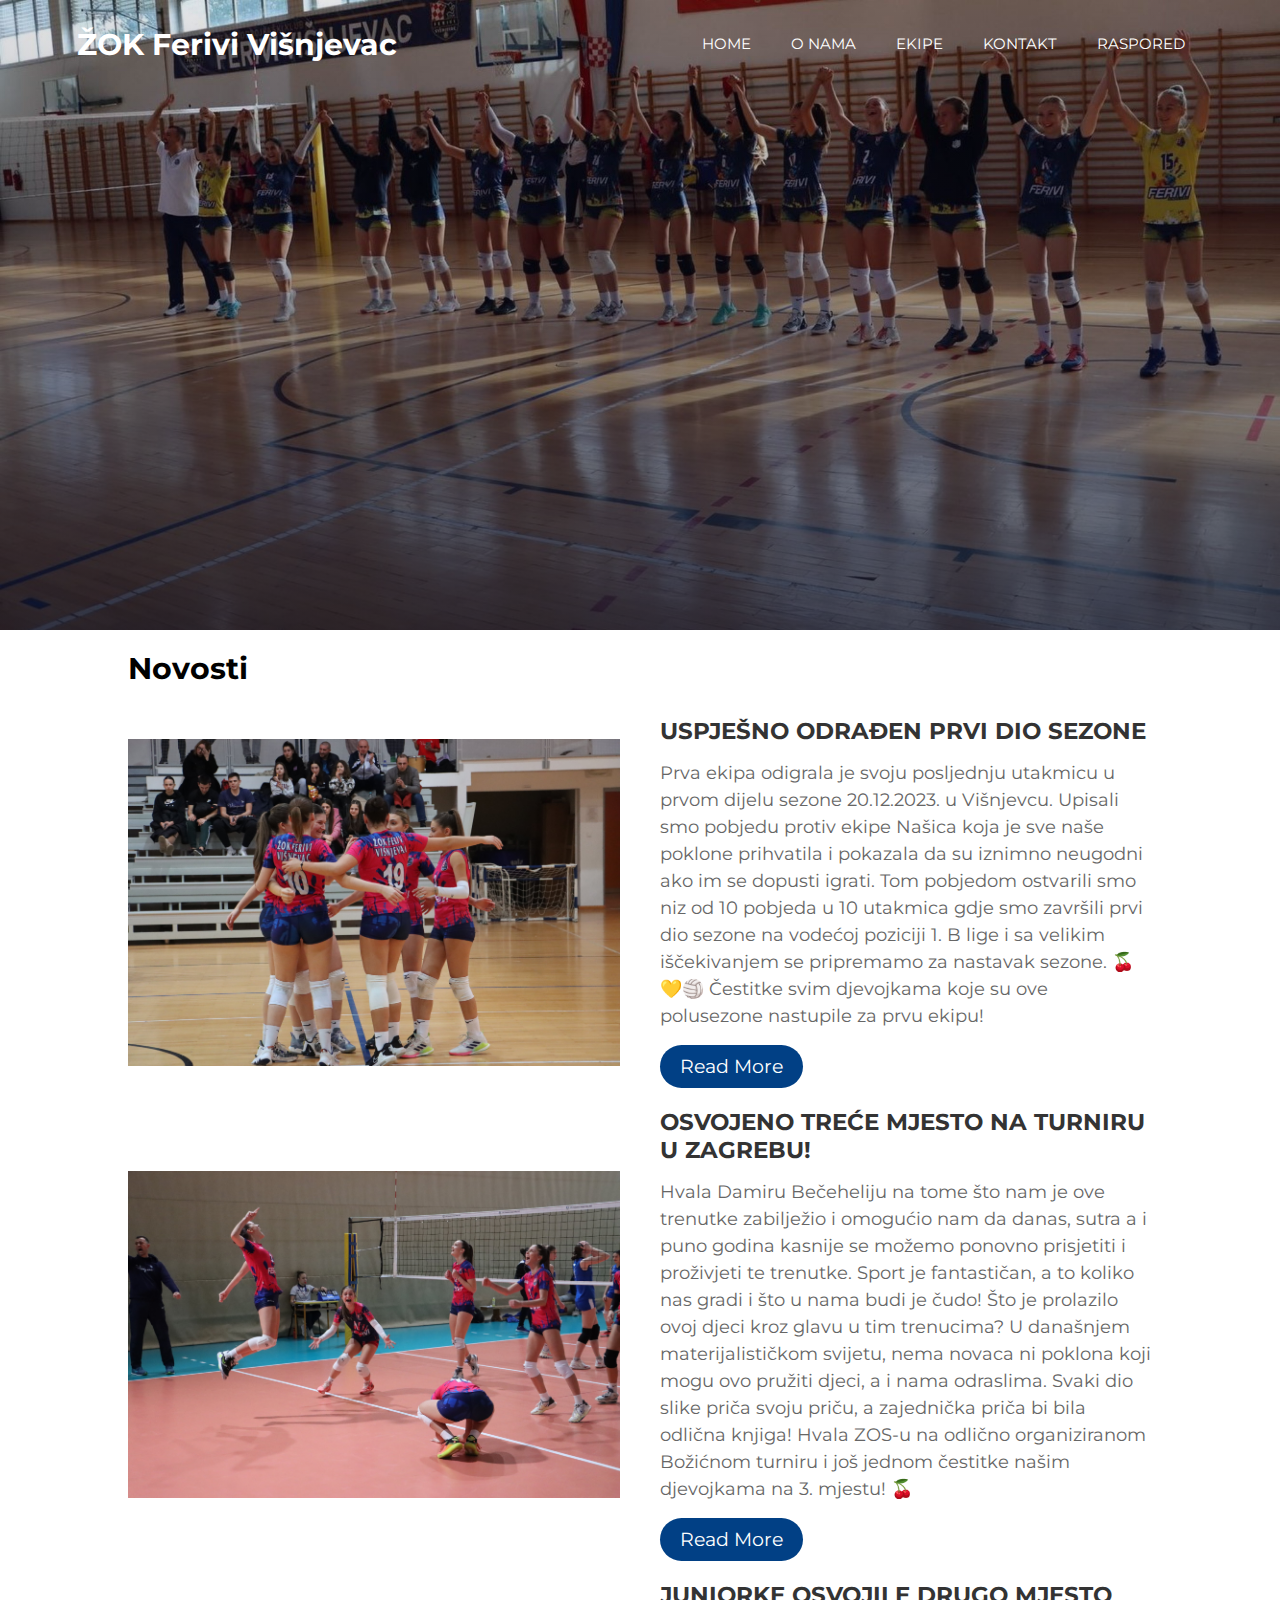
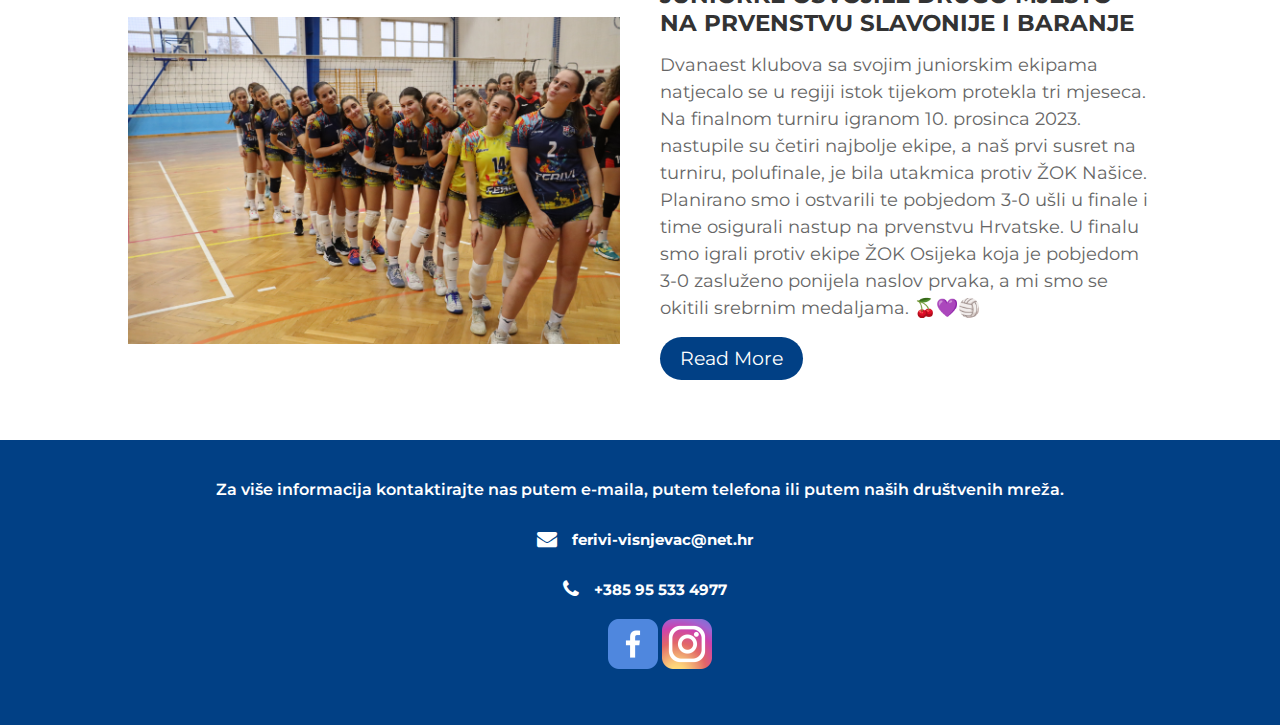
<file: index.html>
<!DOCTYPE html>
<html lang="en">
<head>
    <meta charset="UTF-8">
    <meta name="viewport" content="width=device-width, initial-scale=1.0">
    <link rel="stylesheet" href="styles/style.css">
    <link rel="stylesheet" href="https://cdnjs.cloudflare.com/ajax/libs/font-awesome/4.7.0/css/font-awesome.min.css">
    <link href="https://fonts.googleapis.com/css2?family=Montserrat&family=Ubuntu&display=swap" rel="stylesheet">
    <link rel="icon" type="image/png" href="images/fav_ico.png">
    <title>ŽOK FERIVI VIŠNJEVAC</title>
    
</head>
<body>
    <section class="header">
        <nav>
            
            <h1>ŽOK Ferivi Višnjevac</h1>
            <div class="nav_links">
                <ul>
                    <li><a href="">HOME</a></li>
                    <li><a href="onama.html">O NAMA</a></li>
                    <li><a href="">EKIPE</a>
                        <div class="sub_menu_1">
                            <ul>
                                <li><a href="seniorke.html">SENIORKE</a></li>
                                <li><a href="juniorke.html">JUNIORKE</a></li>
                                <li><a href="kadetkinje.html">KADETKINJE</a></li>
                                <li><a href="mladjeKadetkinje.html">MLAĐE KADETKINJE</a></li>
                            </ul>
                        </div>
                    </li>
                    <li><a href="kontakt.html">KONTAKT</a></li>
                    <li><a href="raspored.html">RASPORED</a></li>
                </ul>
            </div>
        </nav>
    </section>
    <!-- <img src="images/grb.png" alt=""> -->
    <div class="heading">
        <h1>Novosti</h1>
    </div>
    <section class="container">
        <div class="about">
            <div class="about-image"><img src="images/novost1.jpg"></div>
            <div class="about-content">
                <h3>USPJEŠNO ODRAĐEN PRVI DIO SEZONE</h3>
                <p>Prva ekipa odigrala je svoju posljednju utakmicu u prvom dijelu sezone 20.12.2023. u Višnjevcu. Upisali smo pobjedu protiv ekipe Našica koja je sve naše poklone prihvatila i pokazala da su iznimno neugodni ako im se dopusti igrati. Tom pobjedom ostvarili smo niz od 10 pobjeda u 10 utakmica gdje smo završili prvi dio sezone na vodećoj poziciji 1. B lige i sa velikim iščekivanjem se pripremamo za nastavak sezone. 🍒💛🏐
                Čestitke svim djevojkama koje su ove polusezone nastupile za prvu ekipu!  
                </p>
                <a href="https://www.facebook.com/story.php?story_fbid=pfbid02tZtp2L9eSg7ftv1z55dp3didnTXjwJThgymuKHrQY69o6W3pwZrXw7d4xMqd4snyl&id=100051041237327&paipv=0&eav=AfaswxcGwOocNWAnRUPjit51htLDoQb2AwRSCy3k5pBly56BRNgJ5NXIrofVvN4UvX0&_rdr" class="read-more">Read More</a>
            </div>
        </div>
    </section>

    <section class="container">
        <div class="about">
            <div class="about-image"><img src="images/novost2.jpg"></div>
            <div class="about-content">
                <h3>OSVOJENO TREĆE MJESTO NA TURNIRU U ZAGREBU!</h3>
                <p>
                    Hvala Damiru Bečeheliju na tome što nam je ove trenutke zabilježio i omogućio nam da danas, sutra a i puno godina kasnije se možemo ponovno prisjetiti i proživjeti te trenutke. Sport je fantastičan, a to koliko nas gradi i što u nama budi je čudo! Što je prolazilo ovoj djeci kroz glavu u tim trenucima? U današnjem materijalističkom svijetu, nema novaca ni poklona koji mogu ovo pružiti djeci, a i nama odraslima.
                    Svaki dio slike priča svoju priču, a zajednička priča bi bila odlična knjiga!
                    Hvala ZOS-u na odlično organiziranom Božićnom turniru i još jednom čestitke našim djevojkama na 3. mjestu! 🍒 
                </p>
                <a href="https://www.facebook.com/story.php?story_fbid=pfbid0aW8gsA836Xbka2RzcZwmMvoqasjSauqSNsg5mGoTAXAZGKyc85KxpsMtx637wQPKl&id=100051041237327&paipv=0&eav=Afb092wpUHmPWYgXxb9-Nl4Cc-L0Cng8ewW5eYwK0EYXQzBuYcvUgKdkhywGOvynoGI&_rdr" class="read-more">Read More</a>
            </div>
        </div>
    </section>

    <section class="container">
        <div class="about">
            <div class="about-image"><img src="images/novost3.jpg"></div>
            <div class="about-content">
                <h3>JUNIORKE OSVOJILE DRUGO MJESTO NA PRVENSTVU SLAVONIJE I BARANJE</h3>
                <p>
                    Dvanaest klubova sa svojim juniorskim ekipama natjecalo se u regiji istok tijekom protekla tri mjeseca. 
                    Na finalnom turniru igranom 10. prosinca 2023. nastupile su četiri najbolje ekipe, 
                    a naš prvi susret na turniru, polufinale, je bila utakmica protiv ŽOK Našice. Planirano smo i ostvarili te pobjedom 3-0 ušli u finale 
                    i time osigurali nastup na prvenstvu Hrvatske. U finalu smo igrali protiv ekipe ŽOK Osijeka koja je pobjedom 3-0 zasluženo ponijela naslov prvaka, 
                    a mi smo se okitili srebrnim medaljama. 
                    🍒💜🏐
                </p>
                <a href="https://www.facebook.com/story.php?story_fbid=pfbid05nu1rsvXKVRSErP3HCCxb6K6Wnm9LMETZx2L5JqK3zLWwrbfKRih7LYGvt4126XLl&id=100051041237327&paipv=0&eav=AfZRkLtMqb240TzXpDHN6QKSR-my9bmNhcpTDRQzaIz-cFo_-z7-IGfrflAezy0VwAk&_rdr" class="read-more">Read More</a>
            </div>
        </div>
    </section>



    <footer class="footer">
        <div class="contact-row">
            <h4>Za više informacija kontaktirajte nas putem e-maila, putem telefona ili putem naših društvenih mreža.</h4>
            <div>
                <i class="fa fa-envelope"></i>
                <h5>ferivi-visnjevac@net.hr</h5>
            </div>
            <div>
                <i class="fa fa-phone"></i>
                <h5>+385 95 533 4977</h5> 
            </div>
            <div>
                <ul>
                    <li><a href="#"><img src="images/face_ico.png" alt="Facebook"></a></li>
                    <li><a href="#"><img src="images/insta_ico.png" alt="Instagram"></a></li>
                </ul>
            </div>
        </div>
    </footer>
</body>
</html>
</file>
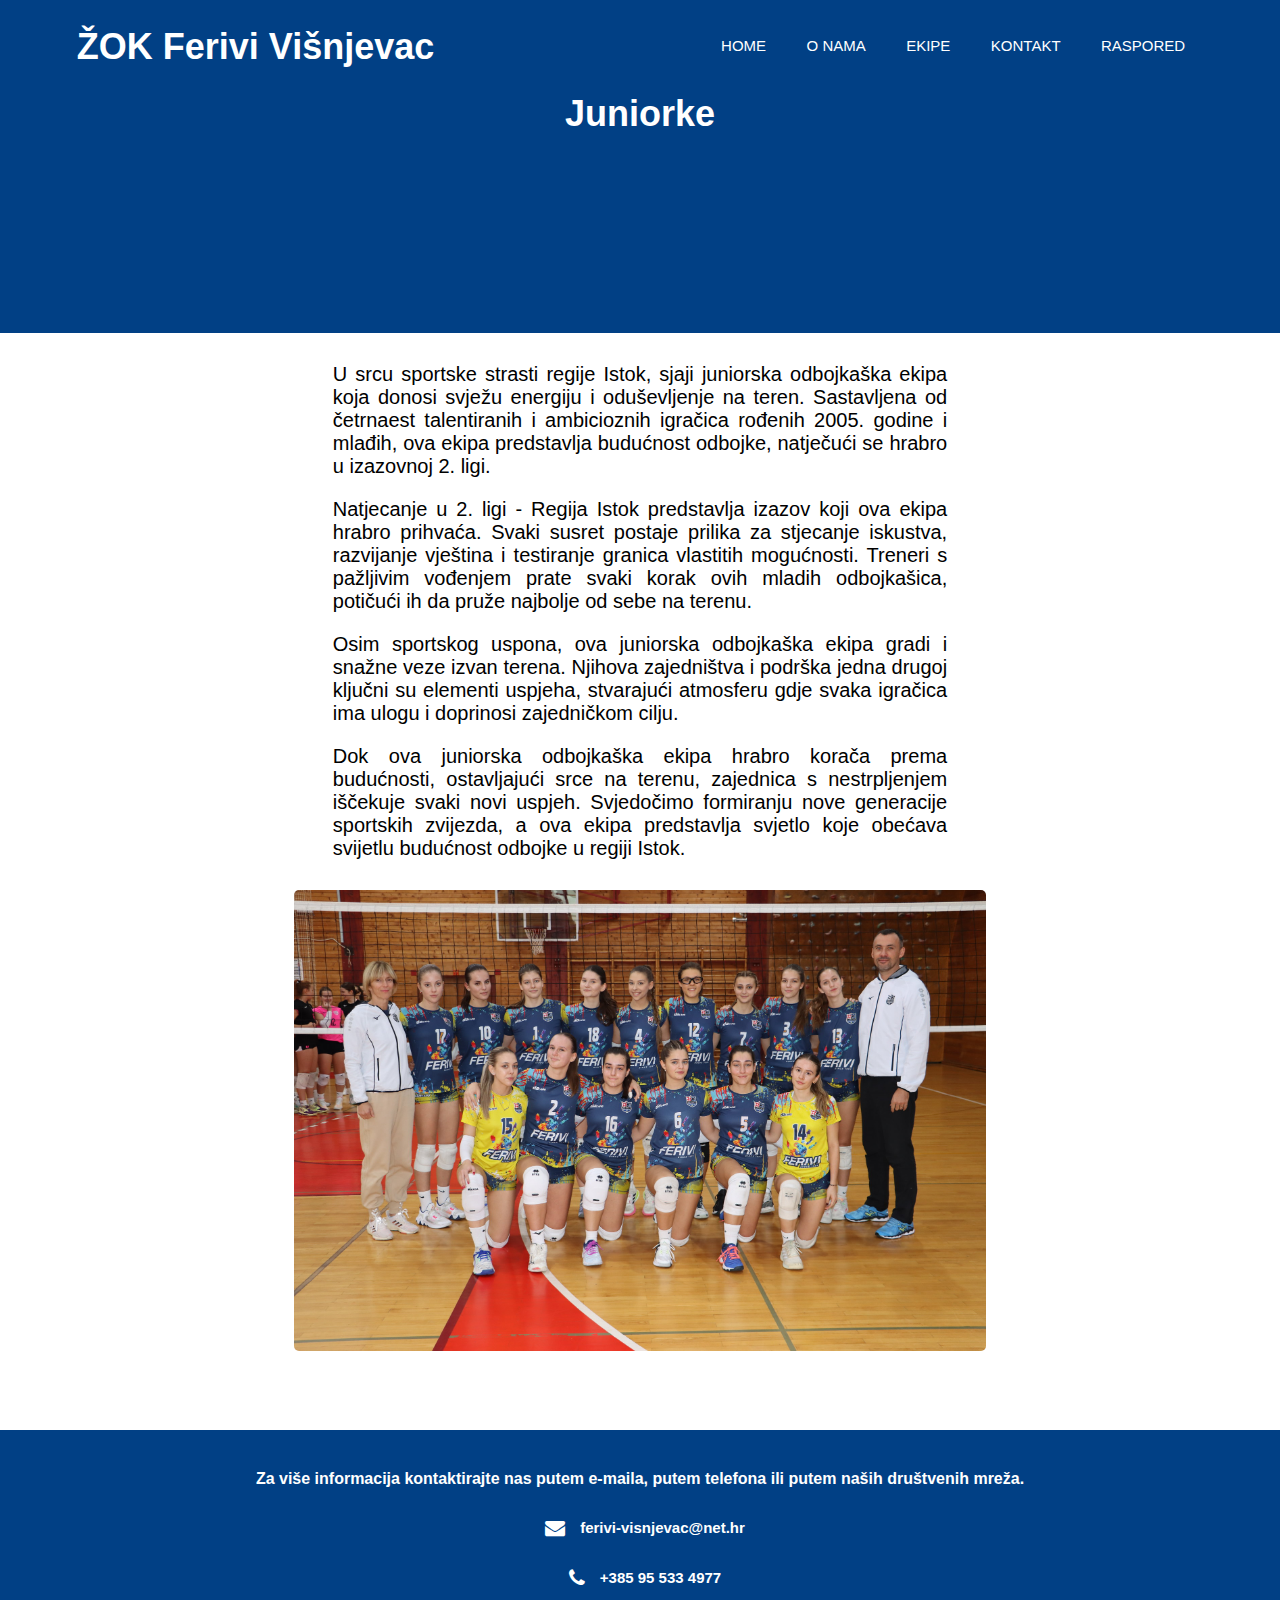
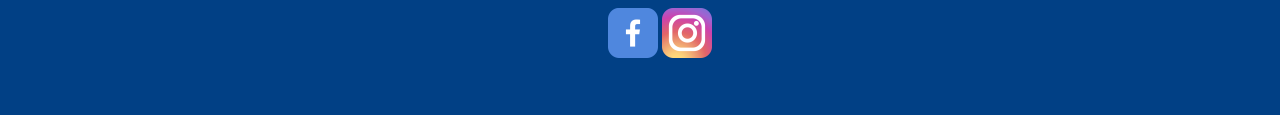
<file: juniorke.html>
<!DOCTYPE html>
<html lang="en">
<head>
    <meta charset="UTF-8">
    <meta name="viewport" content="width=device-width, initial-scale=1.0">
    <link rel="stylesheet" href="styles/style.css">
    <link rel="stylesheet" href="https://cdnjs.cloudflare.com/ajax/libs/font-awesome/4.7.0/css/font-awesome.min.css">
    <link rel="icon" type="image/png" href="images/fav_ico.png">
    <title>ŽOK FERIVI VIŠNJEVAC</title>
</head>
<body>
    <section class="sub-header">
        <nav>
            <h1>ŽOK Ferivi Višnjevac</h1>
            <div class="nav_links">
                <ul>
                    <li><a href="index.html">HOME</a></li>
                    <li><a href="onama.html">O NAMA</a></li>
                    <li><a href="">EKIPE</a>
                        <div class="sub_menu_1">
                            <ul>
                                <li><a href="raspored.html">SENIORKE</a></li>
                                <li><a href="juniorke.html">JUNIORKE</a></li>
                                <li><a href="kadetkinje.html">KADETKINJE</a></li>
                                <li><a href="mladjeKadetkinje.html">MLAĐE KADETKINJE</a></li>
                            </ul>
                        </div>
                    </li>
                    <li><a href="kontakt.html">KONTAKT</a></li>
                    <li><a href="raspored.html">RASPORED</a></li>
                </ul>
            </div>
        </nav>
        <h1>Juniorke</h1>

    </section>

    <section class="ekipe">
        <div class="ekipa">
            <p>U srcu sportske strasti regije Istok, sjaji juniorska odbojkaška ekipa koja donosi svježu energiju i oduševljenje na teren. 
                Sastavljena od četrnaest talentiranih i ambicioznih igračica rođenih 2005. godine i mlađih, 
                ova ekipa predstavlja budućnost odbojke, natječući se hrabro u izazovnoj 2. ligi.</p>
            <p>Natjecanje u 2. ligi - Regija Istok predstavlja izazov koji ova ekipa hrabro prihvaća. Svaki susret postaje prilika za stjecanje iskustva, 
                razvijanje vještina i testiranje granica vlastitih mogućnosti. 
            Treneri s pažljivim vođenjem prate svaki korak ovih mladih odbojkašica, potičući ih da pruže najbolje od sebe na terenu.
            </p>
            <p>Osim sportskog uspona, ova juniorska odbojkaška ekipa gradi i snažne veze izvan terena. Njihova zajedništva i podrška jedna drugoj ključni su elementi uspjeha, 
                stvarajući atmosferu gdje svaka igračica ima ulogu i doprinosi zajedničkom cilju.</p>
                <p>Dok ova juniorska odbojkaška ekipa hrabro korača prema budućnosti, ostavljajući srce na terenu, 
                    zajednica s nestrpljenjem iščekuje svaki novi uspjeh. Svjedočimo formiranju nove generacije sportskih zvijezda, 
                    a ova ekipa predstavlja svjetlo koje obećava svijetlu budućnost odbojke u regiji Istok.</p>
            <img src="images/juniorke.jpg" alt="juniorska ekipa">
        </div>
    </section>

    <footer class="footer">
        <div class="contact-row">
            <h4>Za više informacija kontaktirajte nas putem e-maila, putem telefona ili putem naših društvenih mreža.</h4>
            <div>
                <i class="fa fa-envelope"></i>
                <h5>ferivi-visnjevac@net.hr</h5>
            </div>
            <div>
                <i class="fa fa-phone"></i>
                <h5>+385 95 533 4977</h5> 
            </div>
            <div>
                <ul>
                    <li><a href="https://www.facebook.com/zokferivivisnjevac/?locale=hr_HR"><img src="images/face_ico.png" alt="Facebook"></a></li>
                    <li><a href="https://www.instagram.com/zokferivivisnjevac/"><img src="images/insta_ico.png" alt="Instagram"></a></li>
                </ul>
            </div>
        </div>
    </footer>
    
</body>
</html>
</file>
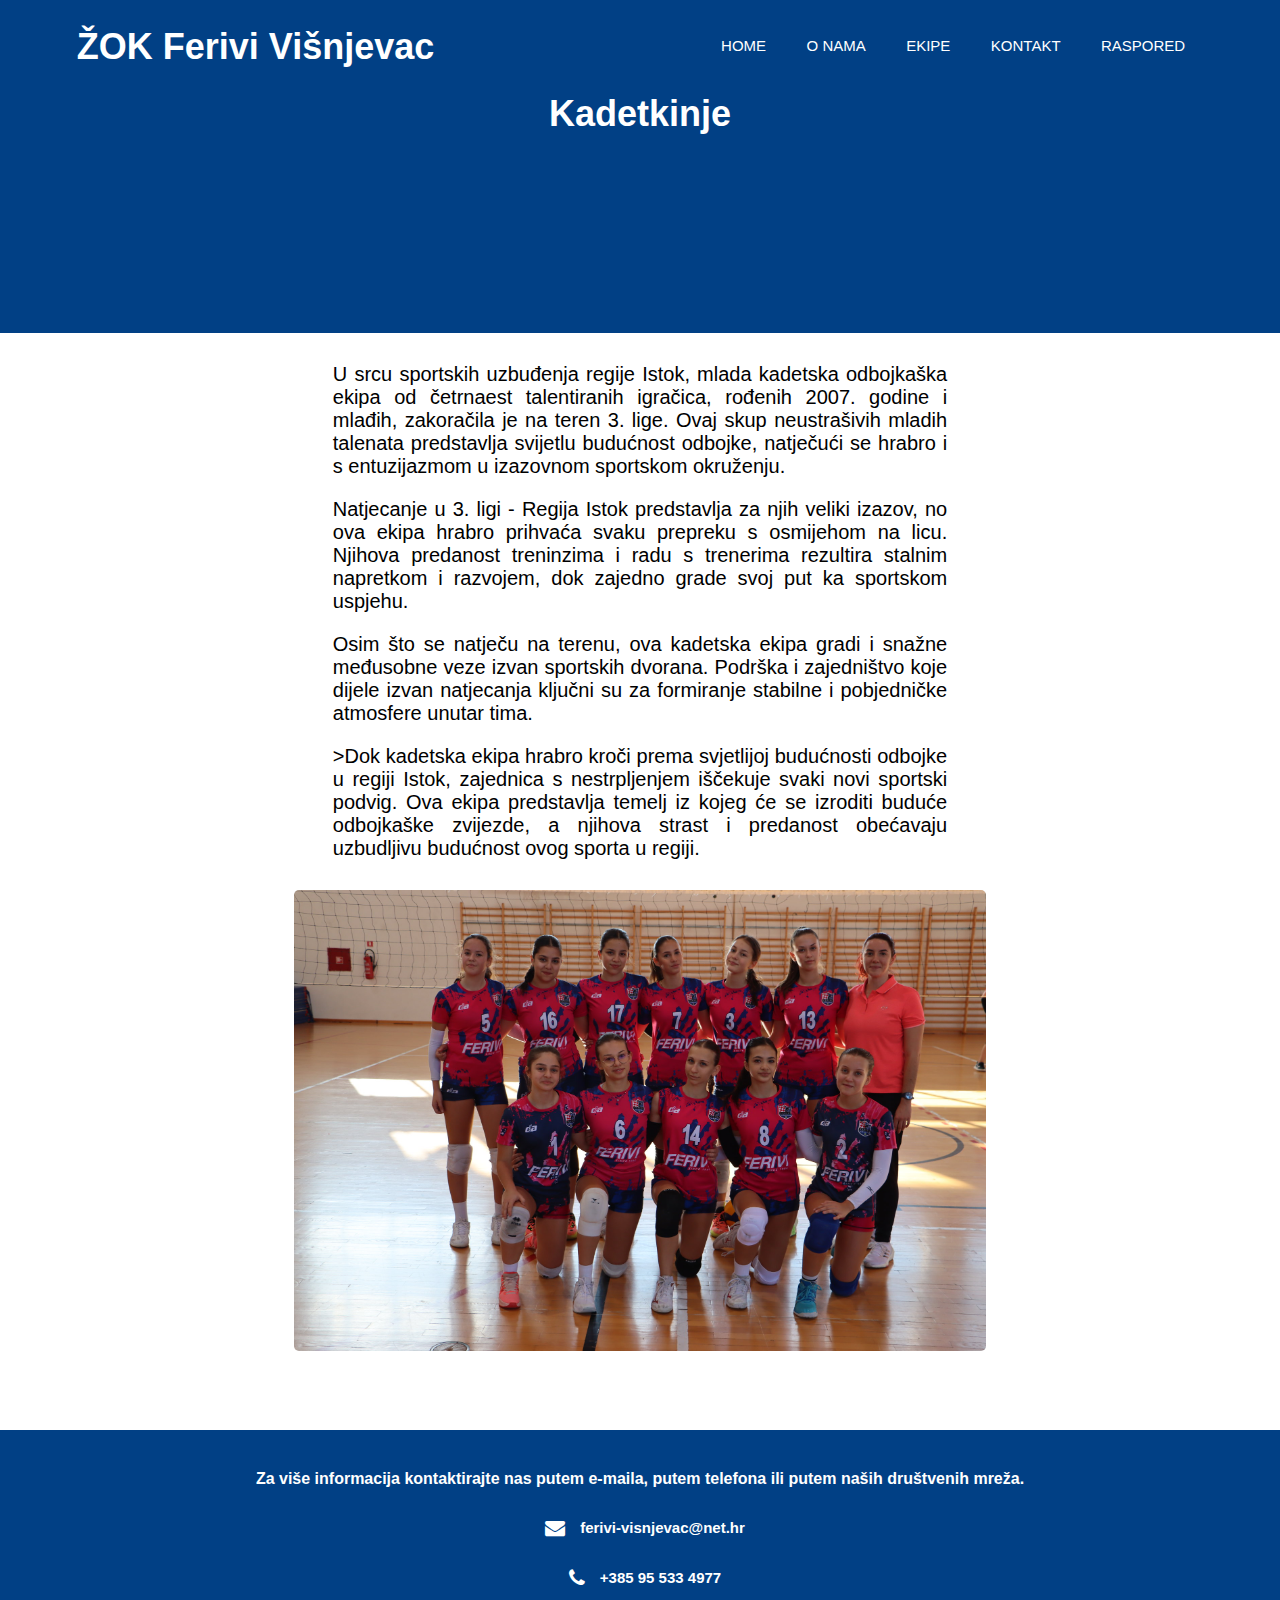
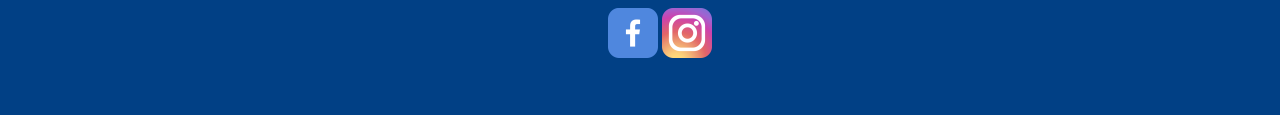
<file: kadetkinje.html>
<!DOCTYPE html>
<html lang="en">
<head>
    <meta charset="UTF-8">
    <meta name="viewport" content="width=device-width, initial-scale=1.0">
    <link rel="stylesheet" href="styles/style.css">
    <link rel="stylesheet" href="https://cdnjs.cloudflare.com/ajax/libs/font-awesome/4.7.0/css/font-awesome.min.css">
    
    <title>ŽOK FERIVI VIŠNJEVAC</title>
</head>
<body>
    <section class="sub-header">
        <nav>
            <h1>ŽOK Ferivi Višnjevac</h1>
            <div class="nav_links">
                <ul>
                    <li><a href="index.html">HOME</a></li>
                    <li><a href="onama.html">O NAMA</a></li>
                    <li><a href="">EKIPE</a>
                        <div class="sub_menu_1">
                            <ul>
                                <li><a href="raspored.html">SENIORKE</a></li>
                                <li><a href="juniorke.html">JUNIORKE</a></li>
                                <li><a href="kadetkinje.html">KADETKINJE</a></li>
                                <li><a href="mladjeKadetkinje.html">MLAĐE KADETKINJE</a></li>
                            </ul>
                        </div>
                    </li>
                    <li><a href="kontakt.html">KONTAKT</a></li>
                    <li><a href="raspored.html">RASPORED</a></li>
                </ul>
            </div>
        </nav>
        <h1>Kadetkinje</h1>

    </section>

    <section class="ekipe">
        <div class="ekipa">
            <p>U srcu sportskih uzbuđenja regije Istok, mlada kadetska odbojkaška ekipa od četrnaest talentiranih igračica, 
                rođenih 2007. godine i mlađih, zakoračila je na teren 3. lige. Ovaj skup neustrašivih mladih talenata predstavlja svijetlu budućnost odbojke, 
                natječući se hrabro i s entuzijazmom u izazovnom sportskom okruženju.</p>
            <p>Natjecanje u 3. ligi - Regija Istok predstavlja za njih veliki izazov, no ova ekipa hrabro prihvaća svaku prepreku s osmijehom na licu. 
                Njihova predanost treninzima i radu s trenerima rezultira stalnim napretkom i razvojem, dok zajedno grade svoj put ka sportskom uspjehu.
            </p>
            <p>Osim što se natječu na terenu, ova kadetska ekipa gradi i snažne međusobne veze izvan sportskih dvorana. 
                Podrška i zajedništvo koje dijele izvan natjecanja ključni su za formiranje stabilne i pobjedničke atmosfere unutar tima.

            </p>
                <p>>Dok kadetska ekipa hrabro kroči prema svjetlijoj budućnosti odbojke u regiji Istok, 
                zajednica s nestrpljenjem iščekuje svaki novi sportski podvig. Ova ekipa predstavlja temelj iz kojeg će se izroditi buduće odbojkaške zvijezde, 
                a njihova strast i predanost obećavaju uzbudljivu budućnost ovog sporta u regiji.</p>
            <img src="images/kadetkinje.jpg" alt="kadetska ekipa">
        </div>
    </section>

    <footer class="footer">
        <div class="contact-row">
            <h4>Za više informacija kontaktirajte nas putem e-maila, putem telefona ili putem naših društvenih mreža.</h4>
            <div>
                <i class="fa fa-envelope"></i>
                <h5>ferivi-visnjevac@net.hr</h5>
            </div>
            <div>
                <i class="fa fa-phone"></i>
                <h5>+385 95 533 4977</h5> 
            </div>
            <div>
                <ul>
                    <li><a href="https://www.facebook.com/zokferivivisnjevac/?locale=hr_HR"><img src="images/face_ico.png" alt="Facebook"></a></li>
                    <li><a href="https://www.instagram.com/zokferivivisnjevac/"><img src="images/insta_ico.png" alt="Instagram"></a></li>
                </ul>
            </div>
        </div>
    </footer>
    
</body>
</html>
</file>
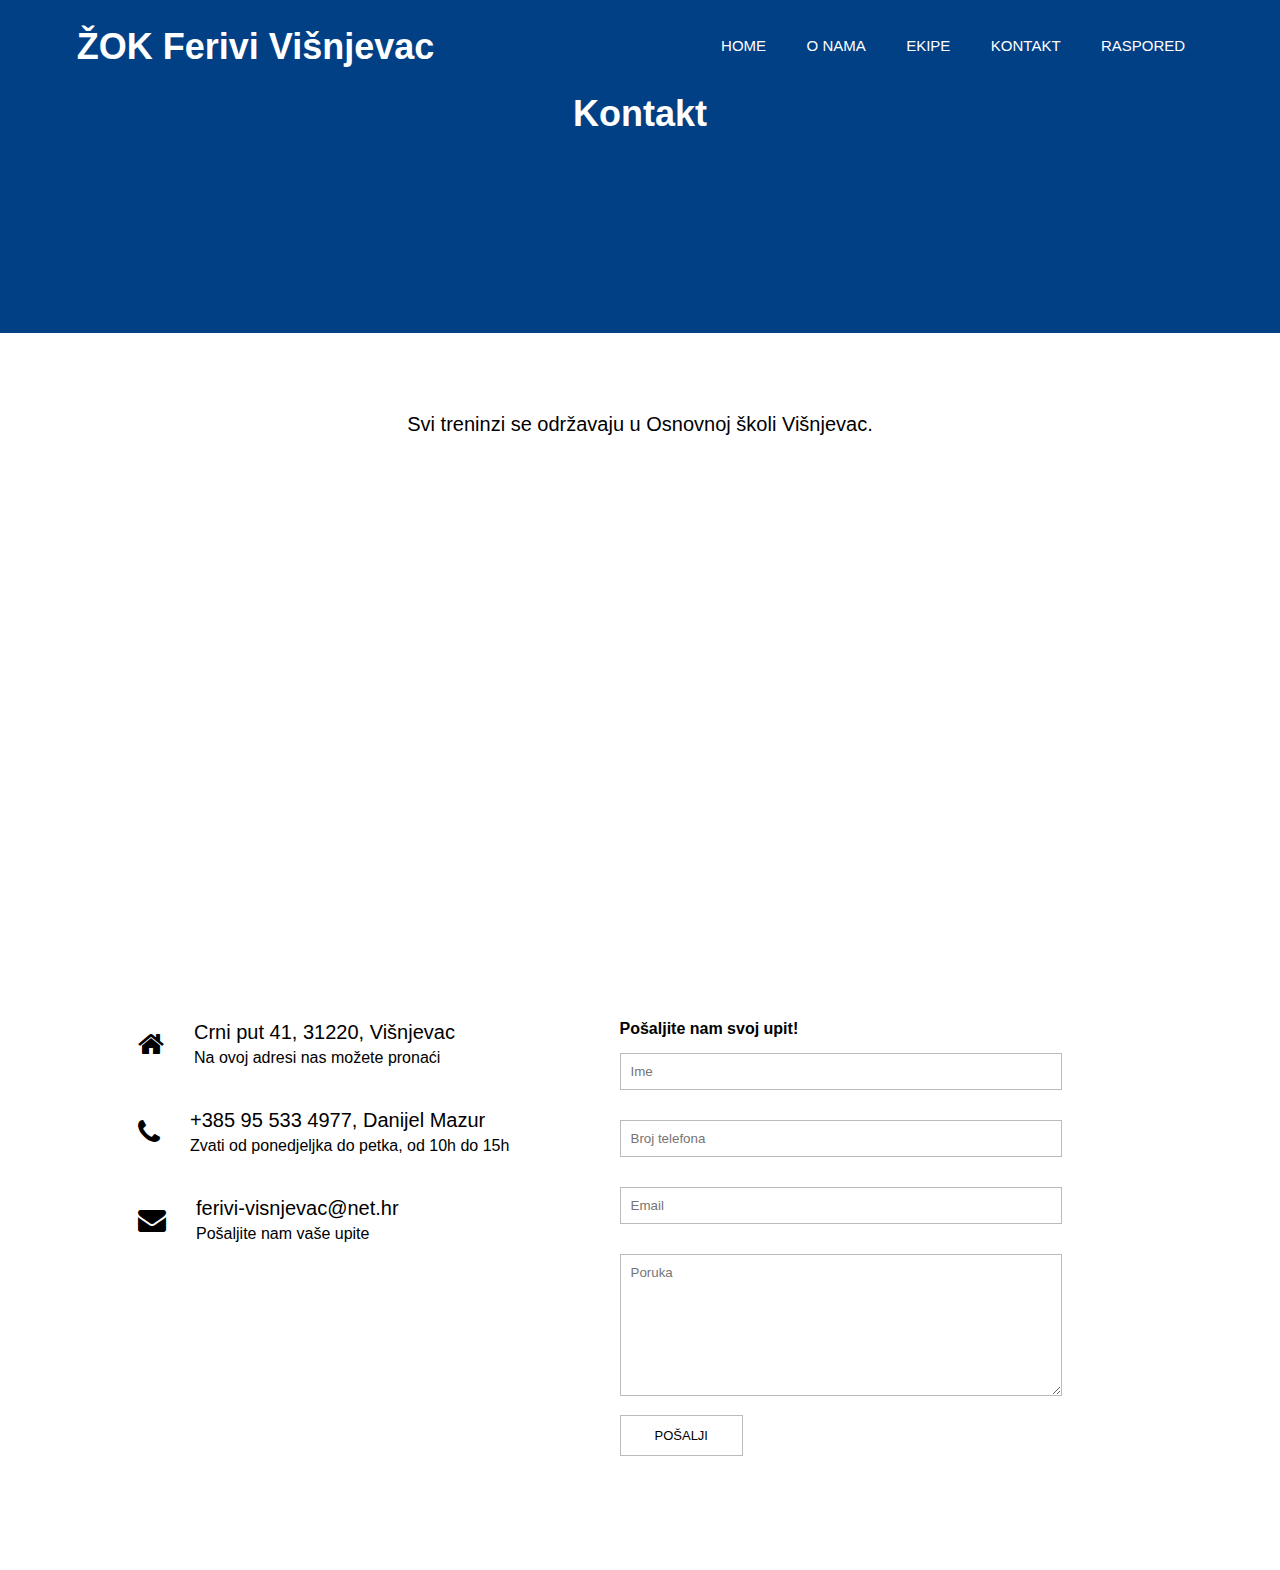
<file: kontakt.html>
<!DOCTYPE html>
<html lang="en">
<head>
    <meta charset="UTF-8">
    <meta name="viewport" content="width=device-width, initial-scale=1.0">
    <link rel="stylesheet" href="styles/style.css">
    <link rel="stylesheet" href="https://cdnjs.cloudflare.com/ajax/libs/font-awesome/4.7.0/css/font-awesome.min.css">
    <link rel="icon" type="image/png" href="images/fav_ico.png">
    <title>ŽOK FERIVI VIŠNJEVAC</title>
</head>
<body>
    <section class="sub-header">
        <nav>
        
            <h1>ŽOK Ferivi Višnjevac</h1>
            <div class="nav_links">
                <ul>
                    <li><a href="index.html">HOME</a></li>
                    <li><a href="onama.html">O NAMA</a></li>
                    <li><a href="">EKIPE</a>
                        <div class="sub_menu_1">
                            <ul>
                                <li><a href="seniorke.html">SENIORKE</a></li>
                                <li><a href="juniorke.html">JUNIORKE</a></li>
                                <li><a href="kadetkinje.html">KADETKINJE</a></li>
                                <li><a href="mladjeKadetkinje.html">MLAĐE KADETKINJE</a></li>
                            </ul>
                        </div>
                    </li>
                    <li><a href="kontakt.html">KONTAKT</a></li>
                    <li><a href="raspored.html">RASPORED</a></li>
                </ul>
            </div>
        </nav>
        <h1>Kontakt</h1>

    </section>
    
    <section class="location">
        <p>Svi treninzi se održavaju u Osnovnoj školi Višnjevac.</p>
        <iframe src="https://www.google.com/maps/embed?pb=!1m18!1m12!1m3!1d2793.254119996493!2d18.60953817580672!3d45.56532812668619!2m3!1f0!2f0!3f0!3m2!1i1024!2i768!4f13.1!3m3!1m2!1s0x475ce0d153642a03%3A0xa3f546cf78d945cc!2sElementary%20school%20Visnjevac!5e0!3m2!1sen!2shr!4v1704313970903!5m2!1sen!2shr" 
        width="600" height="450" style="border:0;" allowfullscreen="" loading="lazy" referrerpolicy="no-referrer-when-downgrade"></iframe>
    </section>

    <section class="contact-us">
        <div class="row">
            <div class="contact-col">
                <div>
                    <i class="fa fa-home"></i>
                    <span>
                        <h5>Crni put 41, 31220, Višnjevac</h5>
                        <p>Na ovoj adresi nas možete pronaći</p>
                    </span>
                </div>

                <div>
                    <i class="fa fa-phone"></i>
                    <span>
                        <h5>+385 95 533 4977, Danijel Mazur</h5>
                        <p>Zvati od ponedjeljka do petka, od 10h do 15h</p>
                    </span>
                </div>

                <div>
                    <i class="fa fa-envelope"></i>
                    <span>
                        <h5>ferivi-visnjevac@net.hr</h5>
                        <p>Pošaljite nam vaše upite</p>
                    </span>
                </div>
            </div>
            <div class="contact-col">
            <h4>Pošaljite nam svoj upit!</h4>
            <form class="send-form" action="" method="POST">
                <input type="text" name="name" placeholder="Ime" required>
                <input type="tel" name="phone" placeholder="Broj telefona" required>
                <input type="email" name="email" placeholder="Email" required>
                <textarea rows="8" name="poruka" placeholder="Poruka" required></textarea>
                <button type="submit" class="send-btn">POŠALJI</button>
            </form>
        </div>
        </div>
    </section>
    
</body>
</html>
</file>
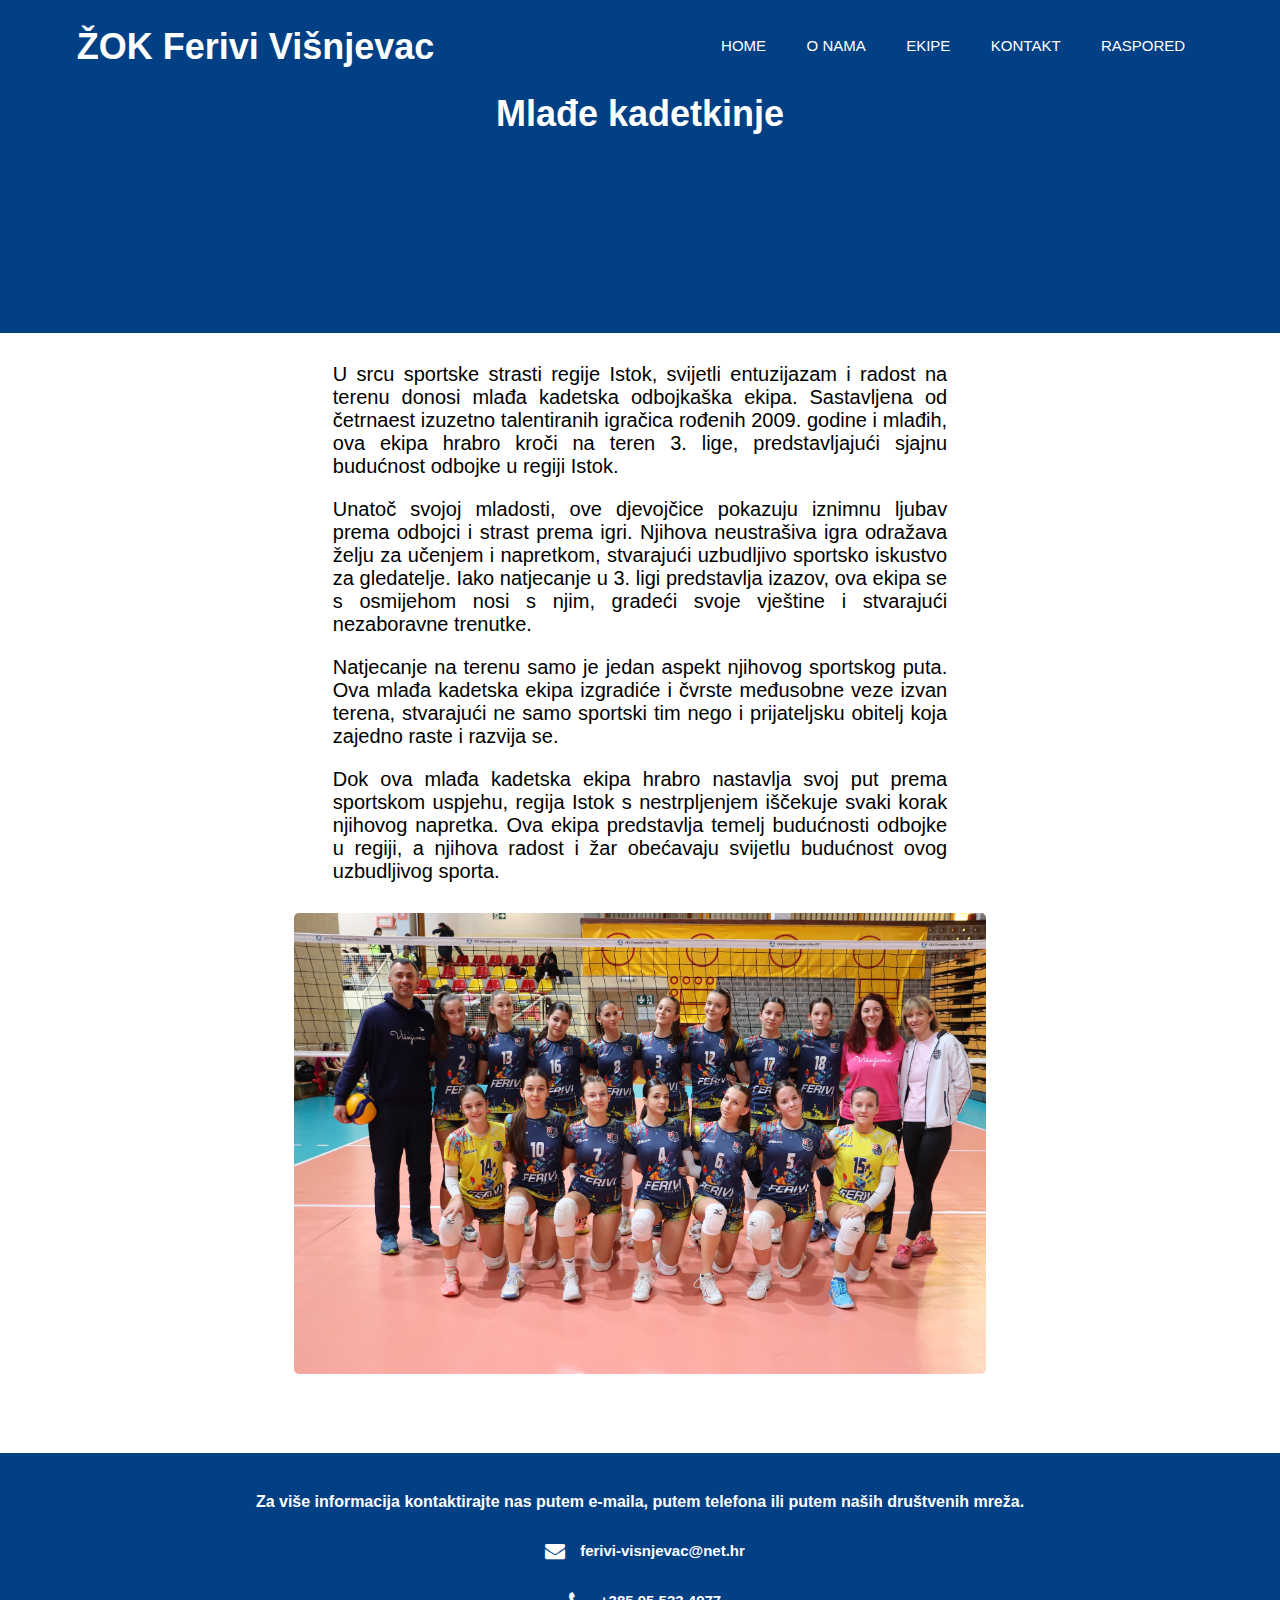
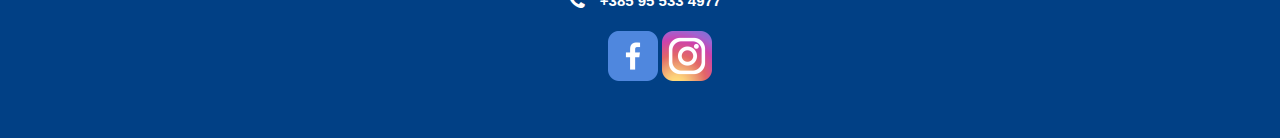
<file: mladjeKadetkinje.html>
<!DOCTYPE html>
<html lang="en">
<head>
    <meta charset="UTF-8">
    <meta name="viewport" content="width=device-width, initial-scale=1.0">
    <link rel="stylesheet" href="styles/style.css">
    <link rel="stylesheet" href="https://cdnjs.cloudflare.com/ajax/libs/font-awesome/4.7.0/css/font-awesome.min.css">
    <link rel="icon" type="image/png" href="images/fav_ico.png">
    <title>ŽOK FERIVI VIŠNJEVAC</title>
</head>
<body>
    <section class="sub-header">
        <nav>
            <h1>ŽOK Ferivi Višnjevac</h1>
            <div class="nav_links">
                <ul>
                    <li><a href="index.html">HOME</a></li>
                    <li><a href="onama.html">O NAMA</a></li>
                    <li><a href="">EKIPE</a>
                        <div class="sub_menu_1">
                            <ul>
                                <li><a href="raspored.html">SENIORKE</a></li>
                                <li><a href="juniorke.html">JUNIORKE</a></li>
                                <li><a href="kadetkinje.html">KADETKINJE</a></li>
                                <li><a href="mladjeKadetkinje.html">MLAĐE KADETKINJE</a></li>
                            </ul>
                        </div>
                    </li>
                    <li><a href="kontakt.html">KONTAKT</a></li>
                    <li><a href="raspored.html">RASPORED</a></li>
                </ul>
            </div>
        </nav>
        <h1>Mlađe kadetkinje</h1>

    </section>

    <section class="ekipe">
        <div class="ekipa">
            <p>U srcu sportske strasti regije Istok, svijetli entuzijazam i radost na terenu donosi mlađa kadetska odbojkaška ekipa. 
                Sastavljena od četrnaest izuzetno talentiranih igračica rođenih 2009. godine i mlađih, 
                ova ekipa hrabro kroči na teren 3. lige, predstavljajući sjajnu budućnost odbojke u regiji Istok.</p>
            <p>Unatoč svojoj mladosti, ove djevojčice pokazuju iznimnu ljubav prema odbojci i strast prema igri. 
                Njihova neustrašiva igra odražava želju za učenjem i napretkom, stvarajući uzbudljivo sportsko iskustvo za gledatelje. Iako natjecanje u 3. ligi predstavlja izazov, 
                ova ekipa se s osmijehom nosi s njim, gradeći svoje vještine i stvarajući nezaboravne trenutke.
            </p>
            <p>Natjecanje na terenu samo je jedan aspekt njihovog sportskog puta. Ova mlađa kadetska ekipa izgradiće i čvrste međusobne veze izvan terena, 
                stvarajući ne samo sportski tim nego i prijateljsku obitelj koja zajedno raste i razvija se.</p>
                <p>Dok ova mlađa kadetska ekipa hrabro nastavlja svoj put prema sportskom uspjehu, regija Istok s nestrpljenjem iščekuje svaki korak njihovog napretka. 
                    Ova ekipa predstavlja temelj budućnosti odbojke u regiji, 
                    a njihova radost i žar obećavaju svijetlu budućnost ovog uzbudljivog sporta.</p>
            <img src="images/mladjeKadetkinje.jpg" alt="mlađe kadetska ekipa">
        </div>
    </section>

    <footer class="footer">
        <div class="contact-row">
            <h4>Za više informacija kontaktirajte nas putem e-maila, putem telefona ili putem naših društvenih mreža.</h4>
            <div>
                <i class="fa fa-envelope"></i>
                <h5>ferivi-visnjevac@net.hr</h5>
            </div>
            <div>
                <i class="fa fa-phone"></i>
                <h5>+385 95 533 4977</h5> 
            </div>
            <div>
                <ul>
                    <li><a href="https://www.facebook.com/zokferivivisnjevac/?locale=hr_HR"><img src="images/face_ico.png" alt="Facebook"></a></li>
                    <li><a href="https://www.instagram.com/zokferivivisnjevac/"><img src="images/insta_ico.png" alt="Instagram"></a></li>
                </ul>
            </div>
        </div>
    </footer>
    
</body>
</html>
</file>
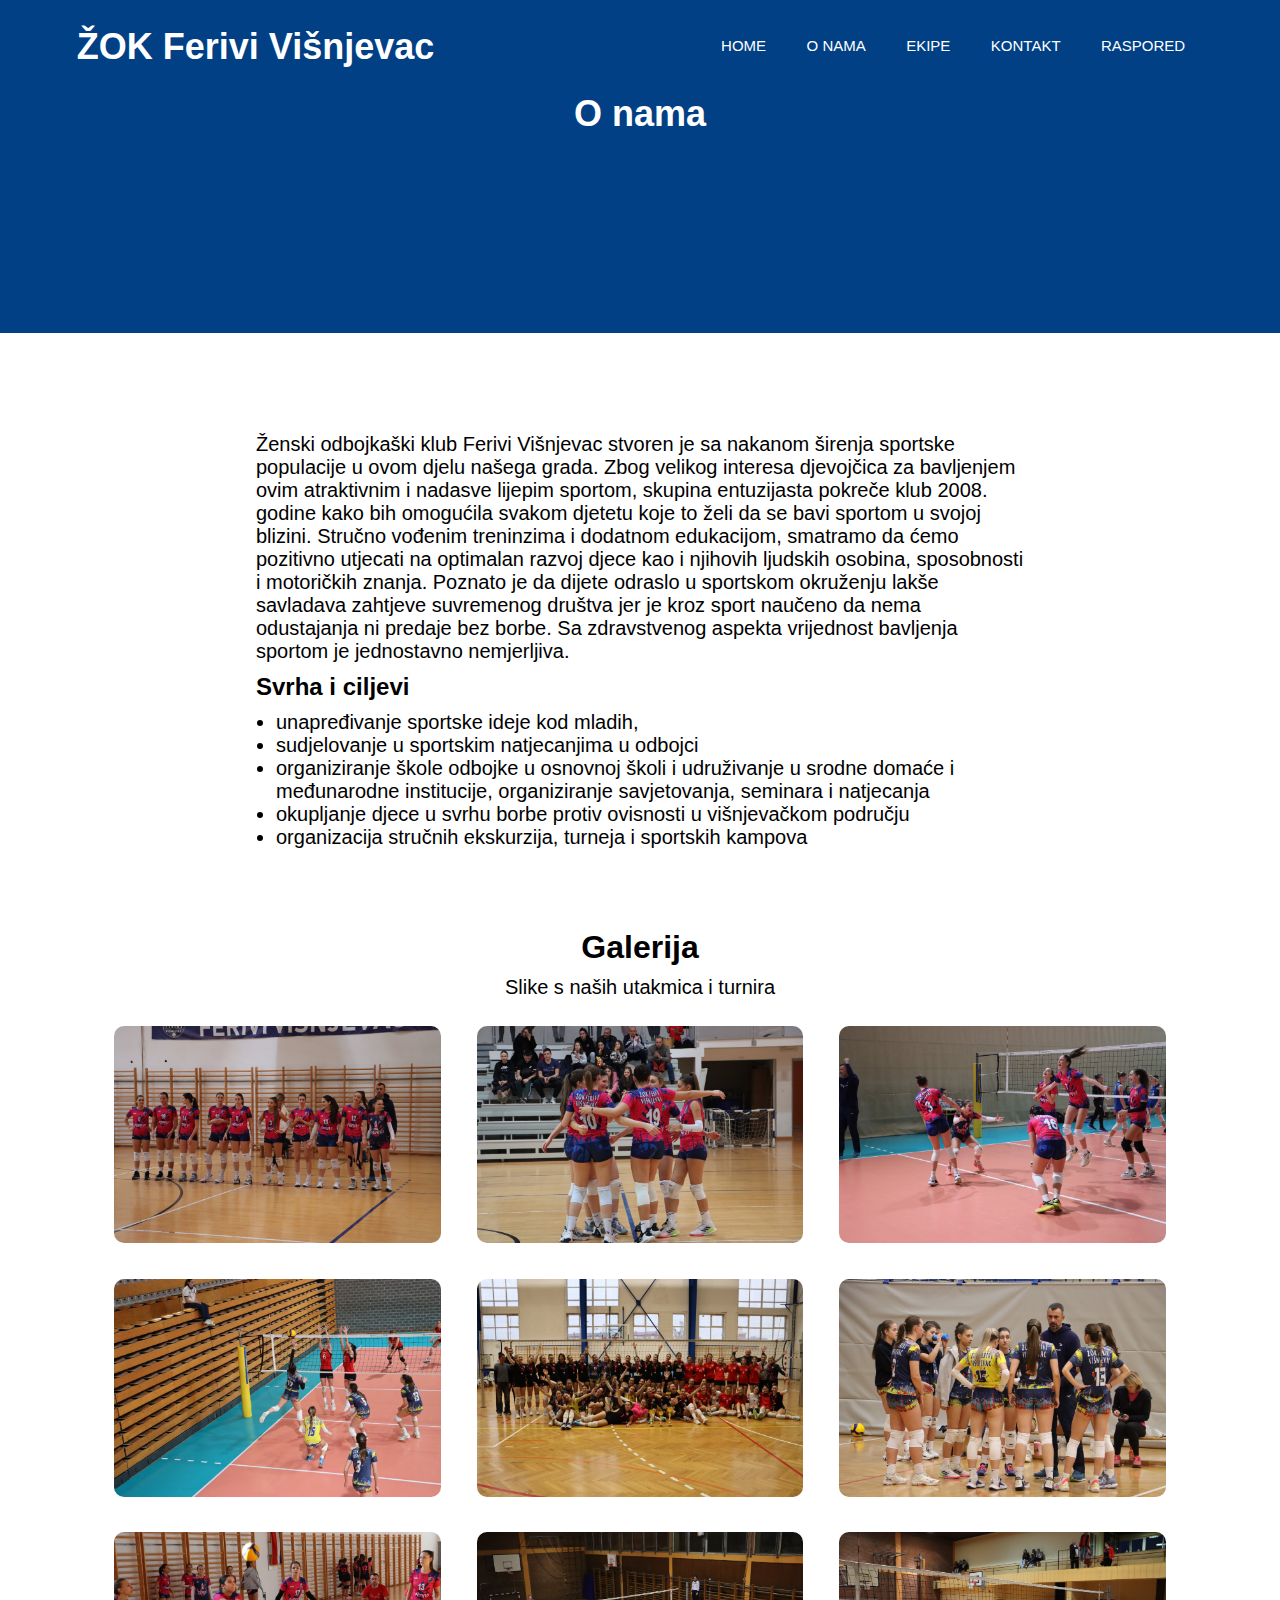
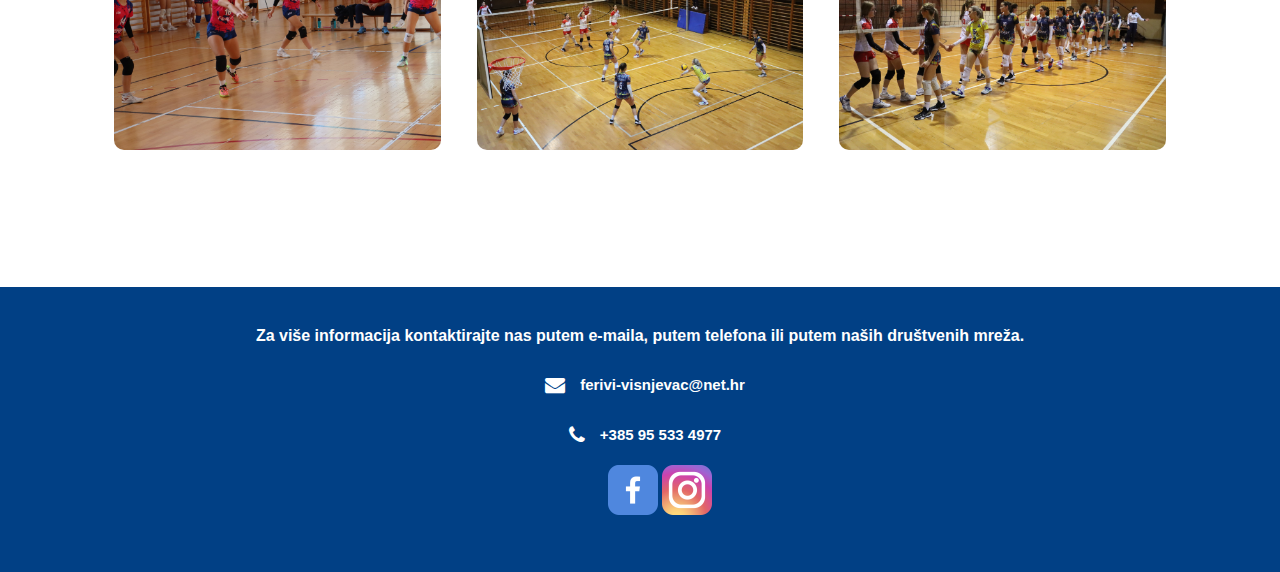
<file: onama.html>
<!DOCTYPE html>
<html lang="en">
<head>
    <meta charset="UTF-8">
    <meta name="viewport" content="width=device-width, initial-scale=1.0">
    <link rel="stylesheet" href="styles/style.css">
    <link rel="stylesheet" href="https://cdnjs.cloudflare.com/ajax/libs/font-awesome/4.7.0/css/font-awesome.min.css">
    <link rel="icon" type="image/png" href="images/fav_ico.png">
    <title>ŽOK FERIVI VIŠNJEVAC</title>
</head>
<body>
    <section class="sub-header">
        
        <nav>
            <!-- <img src="images/grb.png" alt="ŽOK FERIVI VIŠNJEVAC"> -->
            <h1>ŽOK Ferivi Višnjevac</h1>
            <div class="nav_links">
                <ul>
                    <li><a href="index.html">HOME</a></li>
                    <li><a href="">O NAMA</a></li>
                    <li><a href="">EKIPE</a>
                        <div class="sub_menu_1">
                            <ul>
                                <li><a href="seniorke.html">SENIORKE</a></li>
                                <li><a href="juniorke.html">JUNIORKE</a></li>
                                <li><a href="kadetkinje.html">KADETKINJE</a></li>
                                <li><a href="mladjeKadetkinje.html">MLAĐE KADETKINJE</a></li>
                            </ul>
                        </div>
                    </li>
                    <li><a href="kontakt.html">KONTAKT</a></li>
                    <li><a href="raspored.html">RASPORED</a></li>
                </ul>
            </div>
        </nav>
        <h1>O nama</h1>

    </section>
    <section class="opis">
        <p>Ženski odbojkaški klub Ferivi Višnjevac stvoren je sa nakanom širenja sportske populacije u ovom djelu našega grada. 
            Zbog velikog interesa djevojčica za bavljenjem ovim atraktivnim i nadasve lijepim sportom, skupina entuzijasta pokreče
            klub 2008. godine kako bih omogućila svakom djetetu koje to želi da se bavi sportom u svojoj blizini. Stručno vođenim
            treninzima i dodatnom edukacijom, smatramo da ćemo pozitivno utjecati na optimalan razvoj djece kao i njihovih ljudskih 
            osobina, sposobnosti i motoričkih znanja. Poznato je da dijete odraslo u sportskom okruženju lakše savladava zahtjeve 
            suvremenog društva jer je kroz sport naučeno da nema odustajanja ni predaje bez borbe. Sa zdravstvenog aspekta vrijednost 
            bavljenja sportom je jednostavno nemjerljiva.
        </p>
       <h2>Svrha i ciljevi</h2>
        <ul>
            <li>unapređivanje sportske ideje kod mladih,</li>
            <li>sudjelovanje u sportskim natjecanjima u odbojci</li>
            <li>organiziranje škole odbojke u osnovnoj školi i udruživanje u srodne domaće i međunarodne institucije, organiziranje savjetovanja, seminara i natjecanja</li>
            <li>okupljanje djece u svrhu borbe protiv ovisnosti u višnjevačkom području</li>
            <li>organizacija stručnih ekskurzija, turneja i sportskih kampova</li>
        </ol>
        </ul>
    </section>

    <section class="galerija">
        <h1>Galerija</h1>
        <p>Slike s naših utakmica i turnira</p>
        <div class="row2">
            <div class="col2"><img src="images/slika1.jpg"></div>
            <div class="col2"><img src="images/slika2.jpg"></div>
            <div class="col2"><img src="images/slika3.jpg"></div>
         </div>
         <div class="row2">
            <div class="col2"><img src="images/slika4.jpg"></div>
            <div class="col2"><img src="images/slika5.jpg"></div>
            <div class="col2"><img src="images/slika6.jpg"></div>
         </div>
         <div class="row2">
            <div class="col2"><img src="images/slika7.jpg"></div>
            <div class="col2"><img src="images/slika8.jpg"></div>
            <div class="col2"><img src="images/slika9.jpg"></div>
         </div>
         
    </section>


    <footer class="footer">
        <div class="contact-row">
            <h4>Za više informacija kontaktirajte nas putem e-maila, putem telefona ili putem naših društvenih mreža.</h4>
            <div>
                <i class="fa fa-envelope"></i>
                <h5>ferivi-visnjevac@net.hr</h5>
            </div>
            <div>
                <i class="fa fa-phone"></i>
                <h5>+385 95 533 4977</h5> 
            </div>
            <div>
                <ul>
                    <li><a href="https://www.facebook.com/zokferivivisnjevac/?locale=hr_HR"><img src="images/face_ico.png" alt="Facebook"></a></li>
                    <li><a href="https://www.instagram.com/zokferivivisnjevac/"><img src="images/insta_ico.png" alt="Instagram"></a></li>
                </ul>
            </div>
        </div>
    </footer>
</body>
</html>
</file>
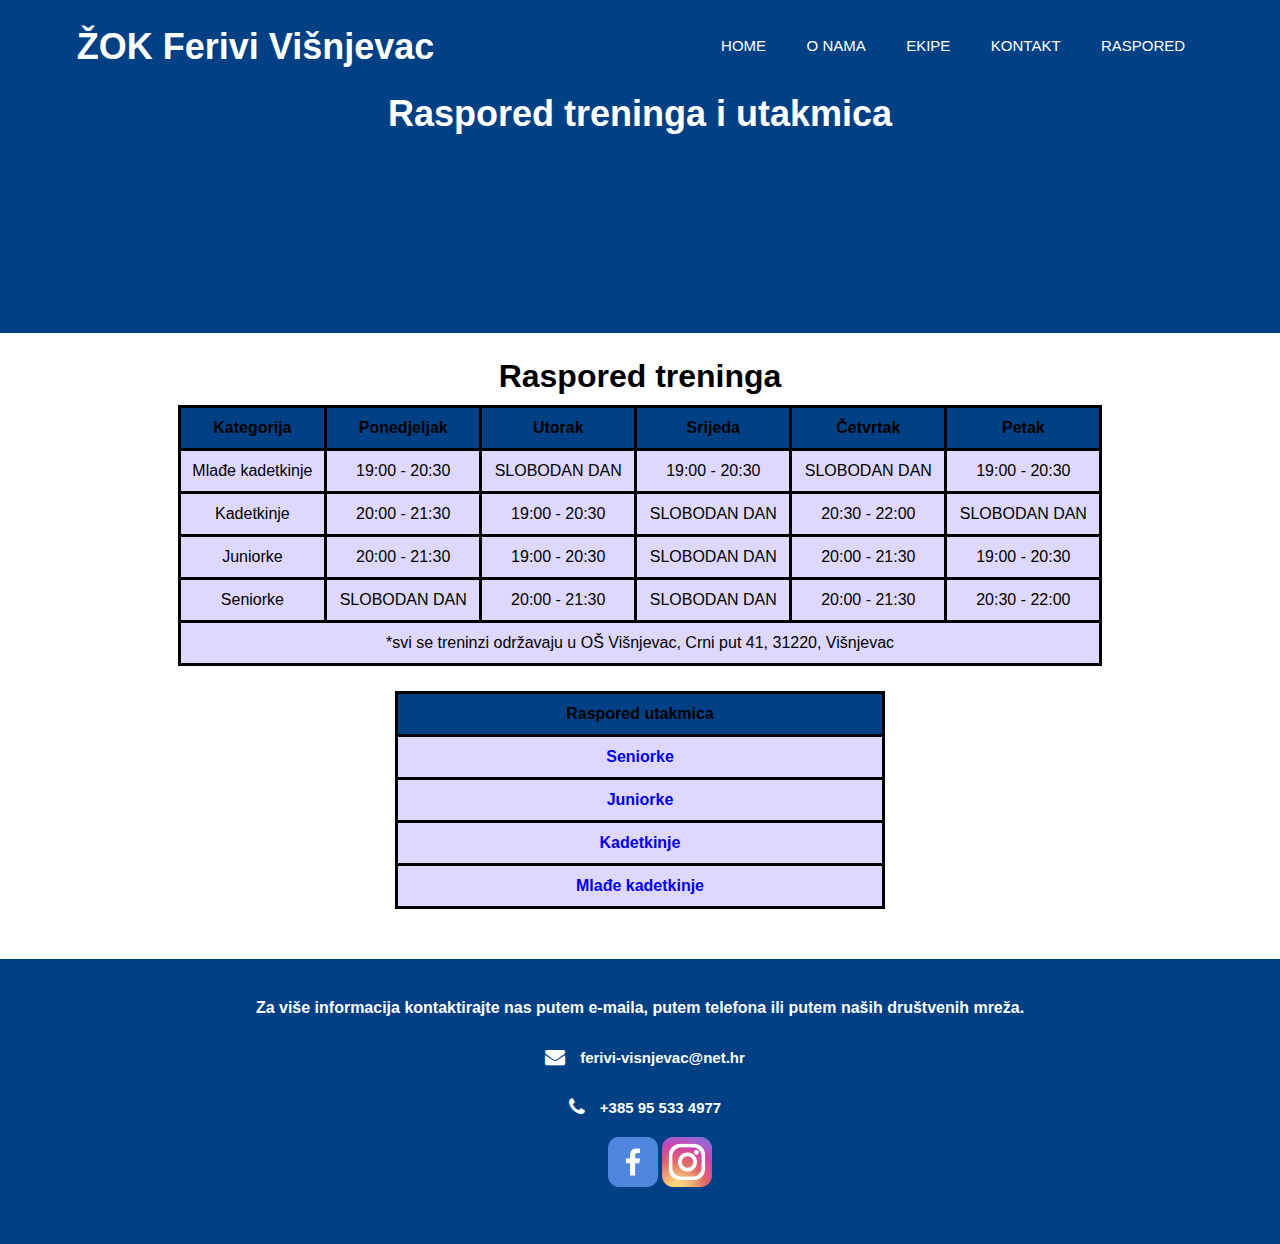
<file: raspored.html>
<!DOCTYPE html>
<html lang="en">
<head>
    <meta charset="UTF-8">
    <meta name="viewport" content="width=device-width, initial-scale=1.0">
    <link rel="stylesheet" href="styles/style.css">
    <link rel="stylesheet" href="https://cdnjs.cloudflare.com/ajax/libs/font-awesome/4.7.0/css/font-awesome.min.css">
    <link rel="icon" type="image/png" href="images/fav_ico.png">
    <title>ŽOK FERIVI VIŠNJEVAC</title>
</head>
<body>
    <section class="sub-header">
        <nav>
            <h1>ŽOK Ferivi Višnjevac</h1>
            <div class="nav_links">
                <ul>
                    <li><a href="index.html">HOME</a></li>
                    <li><a href="onama.html">O NAMA</a></li>
                    <li><a href="">EKIPE</a>
                        <div class="sub_menu_1">
                            <ul>
                                <li><a href="seniorke.html">SENIORKE</a></li>
                                <li><a href="juniorke.html">JUNIORKE</a></li>
                                <li><a href="kadetkinje.html">KADETKINJE</a></li>
                                <li><a href="mladjeKadetkinje.html">MLAĐE KADETKINJE</a></li>
                            </ul>
                        </div>
                    </li>
                    <li><a href="kontakt.html">KONTAKT</a></li>
                    <li><a href="raspored.html">RASPORED</a></li>
                </ul>
            </div>
        </nav>
        <h1>Raspored treninga i utakmica</h1>

    </section>
    <section class="tablica">
        <h1>Raspored treninga</h1>
        <table>
            <!-- <caption>Raspored treninga</caption> -->
            <thead>
                <tr>
                    <th>Kategorija</th>
                    <th>Ponedjeljak</th>
                    <th>Utorak</th>
                    <th>Srijeda</th>
                    <th>Četvrtak</th>
                    <th>Petak</th>
                </tr>
            </thead>
            <tbody>
                <tr>
                    <td>Mlađe kadetkinje</td>
                    <td>19:00 - 20:30</td>
                    <td>SLOBODAN DAN</td>
                    <td>19:00 - 20:30</td>
                    <td>SLOBODAN DAN</td>
                    <td>19:00 - 20:30</td>
                </tr>
                <tr>
                    <td>Kadetkinje</td>
                    <td>20:00 - 21:30</td>
                    <td>19:00 - 20:30</td>
                    <td>SLOBODAN DAN</td>
                    <td>20:30 - 22:00</td>
                    <td>SLOBODAN DAN</td>
                </tr>
                <tr>
                    <td>Juniorke</td>
                    <td>20:00 - 21:30</td>
                    <td>19:00 - 20:30</td>
                    <td>SLOBODAN DAN</td>
                    <td>20:00 - 21:30</td>
                    <td>19:00 - 20:30</td>
                </tr>
                <tr>
                    <td>Seniorke</td>
                    <td>SLOBODAN DAN</td>
                    <td>20:00 - 21:30</td>
                    <td>SLOBODAN DAN</td>
                    <td>20:00 - 21:30</td>
                    <td>20:30 - 22:00</td>
                </tr>
            </tbody>
            <tfoot>
                <td colspan="6">*svi se treninzi održavaju u OŠ Višnjevac, Crni put 41, 31220, Višnjevac</td>
            </tfoot>
        </table>
    </section>
    <section class="raspored">
        <table class="table2">
            <thead>
                <tr>
                    <th>Raspored utakmica</th>
                </tr>
            </thead>
            <tbody>
                <tr>
                    <th><a href="https://natjecanja.hos-cvf.hr/index.php?rubrika=utakmica&natjecanje=2348">Seniorke</a></th>
                </tr>
                <tr>
                    <th><a href="https://natjecanja.hos-cvf.hr/index.php?rubrika=utakmica&natjecanje=2395">Juniorke</a></th>
                </tr>
                <tr>
                    <th><a href="https://natjecanja.hos-cvf.hr/index.php?rubrika=utakmica&natjecanje=2434">Kadetkinje</a></th>
                </tr>
                <tr>
                    <th><a href="https://natjecanja.hos-cvf.hr/index.php?rubrika=utakmica&natjecanje=2434">Mlađe kadetkinje</a></th>
                </tr>
            </tbody>
        </table>
    </section>
    <footer class="footer">
        <div class="contact-row">
            <h4>Za više informacija kontaktirajte nas putem e-maila, putem telefona ili putem naših društvenih mreža.</h4>
            <div>
                <i class="fa fa-envelope"></i>
                <h5>ferivi-visnjevac@net.hr</h5>
            </div>
            <div>
                <i class="fa fa-phone"></i>
                <h5>+385 95 533 4977</h5> 
            </div>
            <div>
                <ul>
                    <li><a href="https://www.facebook.com/zokferivivisnjevac/?locale=hr_HR"><img src="images/face_ico.png" alt="Facebook"></a></li>
                    <li><a href="https://www.instagram.com/zokferivivisnjevac/"><img src="images/insta_ico.png" alt="Instagram"></a></li>
                </ul>
            </div>
        </div>
    </footer>
</body>
</html>
</file>
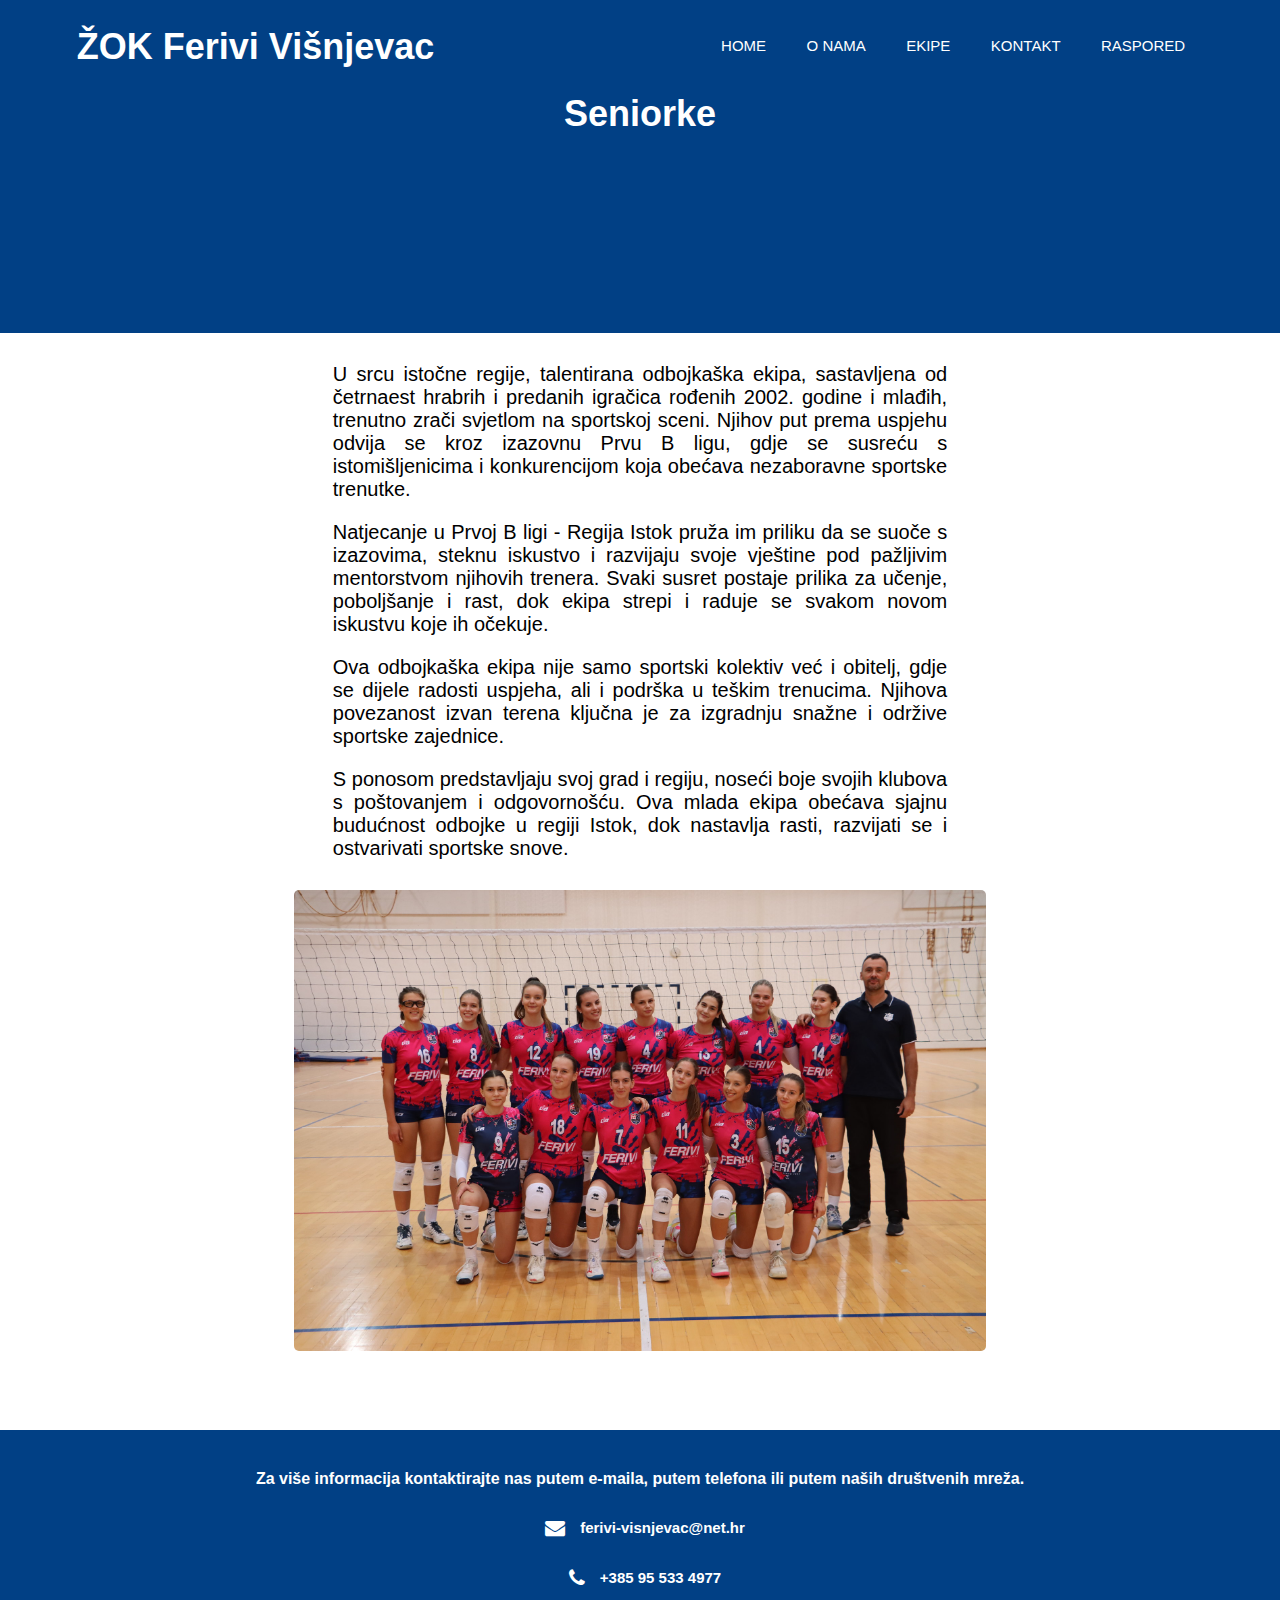
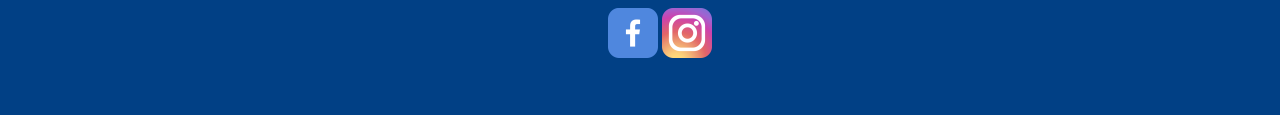
<file: seniorke.html>
<!DOCTYPE html>
<html lang="en">
<head>
    <meta charset="UTF-8">
    <meta name="viewport" content="width=device-width, initial-scale=1.0">
    <link rel="stylesheet" href="styles/style.css">
    <link rel="stylesheet" href="https://cdnjs.cloudflare.com/ajax/libs/font-awesome/4.7.0/css/font-awesome.min.css">
    <link rel="icon" type="image/png" href="images/fav_ico.png">
    <title>ŽOK FERIVI VIŠNJEVAC</title>
</head>
<body>
    <section class="sub-header">
        <nav>
            <h1>ŽOK Ferivi Višnjevac</h1>
            <div class="nav_links">
                <ul>
                    <li><a href="index.html">HOME</a></li>
                    <li><a href="onama.html">O NAMA</a></li>
                    <li><a href="">EKIPE</a>
                        <div class="sub_menu_1">
                            <ul>
                                <li><a href="raspored.html">SENIORKE</a></li>
                                <li><a href="juniorke.html">JUNIORKE</a></li>
                                <li><a href="kadetkinje.html">KADETKINJE</a></li>
                                <li><a href="mladjeKadetkinje.html">MLAĐE KADETKINJE</a></li>
                            </ul>
                        </div>
                    </li>
                    <li><a href="kontakt.html">KONTAKT</a></li>
                    <li><a href="raspored.html">RASPORED</a></li>
                </ul>
            </div>
        </nav>
        <h1>Seniorke</h1>

    </section>

    <section class="ekipe">
        <div class="ekipa">
            <p>U srcu istočne regije, talentirana odbojkaška ekipa, sastavljena od četrnaest hrabrih i predanih igračica rođenih 2002. godine i mlađih, 
                trenutno zrači svjetlom na sportskoj sceni. Njihov put prema uspjehu odvija se kroz izazovnu Prvu B ligu, 
                gdje se susreću s istomišljenicima i konkurencijom koja obećava nezaboravne sportske trenutke.</p>
            <p>Natjecanje u Prvoj B ligi - Regija Istok pruža im priliku da se suoče s izazovima, steknu iskustvo i razvijaju svoje vještine pod 
                pažljivim mentorstvom njihovih trenera. 
                Svaki susret postaje prilika za učenje, poboljšanje i rast, dok ekipa strepi i raduje se svakom novom iskustvu koje ih očekuje.
            </p>
            <p>Ova odbojkaška ekipa nije samo sportski kolektiv već i obitelj, gdje se dijele radosti uspjeha, ali i podrška u teškim trenucima. 
                Njihova povezanost izvan terena ključna je za izgradnju snažne i održive sportske zajednice.</p>
                <p>S ponosom predstavljaju svoj grad i regiju, noseći boje svojih klubova s poštovanjem i odgovornošću. 
                    Ova mlada ekipa obećava sjajnu budućnost odbojke u regiji Istok, dok nastavlja rasti, razvijati se i ostvarivati sportske snove.</p>
            <img src="images/seniorke.jpg" alt="seniorska ekipa">
        </div>
    </section>

    <footer class="footer">
        <div class="contact-row">
            <h4>Za više informacija kontaktirajte nas putem e-maila, putem telefona ili putem naših društvenih mreža.</h4>
            <div>
                <i class="fa fa-envelope"></i>
                <h5>ferivi-visnjevac@net.hr</h5>
            </div>
            <div>
                <i class="fa fa-phone"></i>
                <h5>+385 95 533 4977</h5> 
            </div>
            <div>
                <ul>
                    <li><a href="https://www.facebook.com/zokferivivisnjevac/?locale=hr_HR"><img src="images/face_ico.png" alt="Facebook"></a></li>
                    <li><a href="https://www.instagram.com/zokferivivisnjevac/"><img src="images/insta_ico.png" alt="Instagram"></a></li>
                </ul>
            </div>
        </div>
    </footer>
    
</body>
</html>
</file>
<file: styles/style.css>
*{
    padding: 0;
    margin: 0;
    font-family: 'Montserrat', sans-serif;
}


.header{
    min-height: 70vh;
    width:100%;
    background-image: linear-gradient(rgba(4,9,30,0.1),rgba(4,9,30,0.7)), url("../images/naslovnica1.jpg");
    background-position: top;
    background-size: cover;
    position: relative;
}
/*
.header h1{
    font-size: 30px;
    margin-left: 50px;
    margin-right: 60px; 
    color: #fff
}*/
nav{
    display: flex;
    padding: 2% 6%;
    justify-content: space-between;
    align-items: center;
       
}

nav h1{
    font-size: 30px;
    color: #ffffff;
}
.nav_links{
    flex: 1;
    text-align: right;
    
}
.nav_links ul li{
    list-style: none;
    display: inline-block;
    padding:8px 18px;
    position: relative;
}
.nav_links ul li a{
    color: #ffffff;
    text-decoration: none;
    font-size: 15px;
}
.nav_links ul li::after{
    content:'';
    width:0%;
    height: 2px;
    background:#180868;
    display: block;
    margin:auto;
    transition: 0.5s;
}
.nav_links ul li:hover::after{
    width: 100%;
}
.sub_menu_1{
    display: none;
}

.nav_links ul li:hover .sub_menu_1{
    display: block;
    position:absolute;
    margin-top: 5px;
    margin-left: -15px;
}
.nav_links ul li:hover .sub_menu_1 ul{
    display:block;
    margin: 5px;
    text-align: left;
}
.nav_links ul li:hover .sub_menu_1 ul li{
    width:auto;
    padding: 10px;
    background: transparent;
    border-radius: 0;
}
.heading{
    width: 80%;
    display: flex;
    justify-content: center;
    align-items: left;
    flex-direction: column;
    text-align:  center;
    margin: 20px auto;
}
.heading h1{
    font-size: 30px;
    color: #000;
    margin-bottom: auto;
    text-align: left;
}
.heading h1::after{
    content: "";
    position: absolute;
    width: 100%;
    height: 4px;
    display: block;
}
.container{
    width: 80%;
    margin: 0 auto;
    padding: 10px 20px;
}
.about{
    display: flex;
    justify-content: space-between;
    align-items: center;
    flex-wrap: wrap;
}
.about-image{
    flex:1;
    margin-right: 40px;
    overflow: hidden;
}
.about-image img{
    max-width: 100%;
    height: auto;
    display: block;
    transition: 0.5s ease;
}
.about-image:hover img{
    transform: scale(1.2);
}
.about-content{
    flex: 1;
}
.about-content h3{
    font-size: 23px;
    margin-bottom: 15px;
    color: #333;
}
.about-content p{
    font-size: 18px;
    line-height: 1.5;
    color: #666;
}
.about-content .read-more{
    display: inline-block;
    padding: 10px 20px;
    background-color: rgba(1,64,133,255);
    color: #fff;
    font-size: 19px;
    text-decoration: none;
    border-radius: 25px;
    margin-top: 15px;
    transition: 0.3s ease;
}
.about-content .read-more:hover{
   background-color: #2d06f4;
}


/*on nama*/
.sub-header{
    height: 37vh;
    width: 100%;
    background-color: rgba(1,64,133,255);
    text-align: center;
    color: #ffffff;
}
.sub-header h1{
    font-size: 36px;
    font-weight: 600;
}
.opis{
    width: 60%;
    text-align: center;
    margin: auto;
    padding-top: 100px;
    margin-bottom: 20px;
}
.opis p{
    text-align: left;
    font-size: 20px;
    color: black;
}
.opis h2{
    text-align: left;
    margin-top: 10px;
    margin-bottom: 10px;
}
.opis ul li{
    text-align: left;
    font-size: 20px;
    margin-left: 20px;
}

.galerija{
    width: 85%;
    margin: auto;
    text-align: center;
    padding-top: 60px;
    margin-bottom: 10%;
}
.galerija p{
    margin-top: 10px;
    text-align: center;
    font-size:  20px;
    color: black;
}
.row2{
    margin-top: 2%;
    display: flex;
    justify-content: center;
    align-items: center;
}
.col2{
    flex-basis: 40%;
}
.col2 img{
    height: 90%;
    width: 90%;
    border-radius: 10px;
    transition: 0.3s all;
    margin: 5px;
}
.col2:hover{
    transform: scale(1.2);
}
/*easpored*/
.tablica{
    width: 85%;
    text-align: center;
    margin: auto;
    margin-top: 25px;
}
.tablica h1{
    margin-bottom: 10px;
}
table{
    margin: auto;
    margin-bottom: 10px;
    width: 85%;
}
th{
    height: 50px;  
}
table caption{
    margin-bottom: 5px;
}
table thead{
    background-color: rgba(1,64,133,255);
    
}
table, th, td{
    border: 3px solid rgb(0, 0, 0);
    border-collapse: collapse;
    text-align:center;
    height: 40px;
}
td{
    background-color: #ded8ff;
}
.table2 tbody tr th a{
    text-decoration: none;
}
.table2 tbody tr th:hover{
    text-decoration: none;
    font-weight: bold;
    text-transform: uppercase;
}
/**/
.raspored{
    width: 45%;
    text-align: center;
    margin: auto;
    margin-top: 25px;
    margin-bottom: 25px;
}
.table2 tbody{ /*tbody probati*/
    background-color: #ded8ff;
}
/*KONTAKT*/
.location{
    width: 60%;
    margin:auto;
    padding: 80px 0;
}
.location p{
    text-align: center;
    font-size: 20px;
    color: black;
}
.location iframe{
    width: 100%;
    margin-top: 50px;
}
.row{
    display: flex;
}
.contact-us{
    width:80%;
    margin: auto;
    margin-bottom: 5%;
}
.contact-col{
    flex-basis: 48%;
    margin-bottom: 30px;
}
.contact-col div{
    display: flex;
    align-items: center;
    margin-bottom: 40px;
}
.contact-col div .fa{
    font-size: 28px;
    margin: 10px;
    margin-right: 30px;
}
.contact-col div p{
    padding: 0;
}
.contact-col div h5{
    font-size: 20px;
    margin-bottom: 5px;
    color:#000;
    font-weight: 400;
}
.send-form input, .send-form textarea{
    width:90%;
    padding: 10px;
    margin:15px 0;
    box-sizing: border-box;
    border: 1px solid #bbb;
    outline: none;
}

.send-form input, .send-form textarea{
    width: 90%; /*rasi se svaki po 90posto duzine- jedan ispod drugog*/
    padding: 10px; /*kucica se poveca*/
    margin: 15px 0;
    box-sizing: border-box;
    border: 1px solid #bbb;
    outline: none;
}
.send-btn{
    display: inline-block;
    color: #000;
    border: 1px solid #bbb;
    padding:  12px 34px;
    font-size: 13px;
    background: transparent;
    position: relative;
    cursor: pointer;
    margin-bottom: 20px;
}
.send-btn:hover{
    border: 1px solid rgba(1,64,133,255);
    background-color: rgba(1,64,133,255);
    transition: 1s;
}
/*seniorke*/
.ekipa img{
    width:90%;
    margin-top: 20px;
    margin-bottom: 25px;
    border-radius: 5px;
}
.ekipa img:hover{
    transform: scale(1.1);
}
.ekipe{
    text-align: center;
    margin: auto;
    width: 60%;
    margin-top: 20px;
    
}
.ekipa p{
    margin: 15px;
    text-align: justify;
    padding: 10px;
    width: 80%;
    margin: auto;
    font-size: 20px;
}
/**/
/*footer*/
.footer{
   
    width: 100%;
    height: 25vh;
    padding: 30px 0px;
    text-align: center;
    background-color: rgba(1,64,133,255);
    margin-top: 50px;
}
.footer h4{
    color:#ffffff;
    margin-bottom: 20px;
    margin-top: 10px;
    font-weight: 600;
}
.contact-row div{
    display: flex;
    justify-content: center;
    align-items: center;
    margin-bottom: 10px;
}
.contact-row div .fa{
    color: white;
    font-size: 20px; 
    margin: 10px;
    margin-right: 15px;
}
.contact-row div h5{
    color: white;
    font-size: 15px;
}
.footer div ul li{
    list-style: none;
    display: inline-block;
}
.contact-row div ul{
    margin-left: 40px;
    
}
</file>
